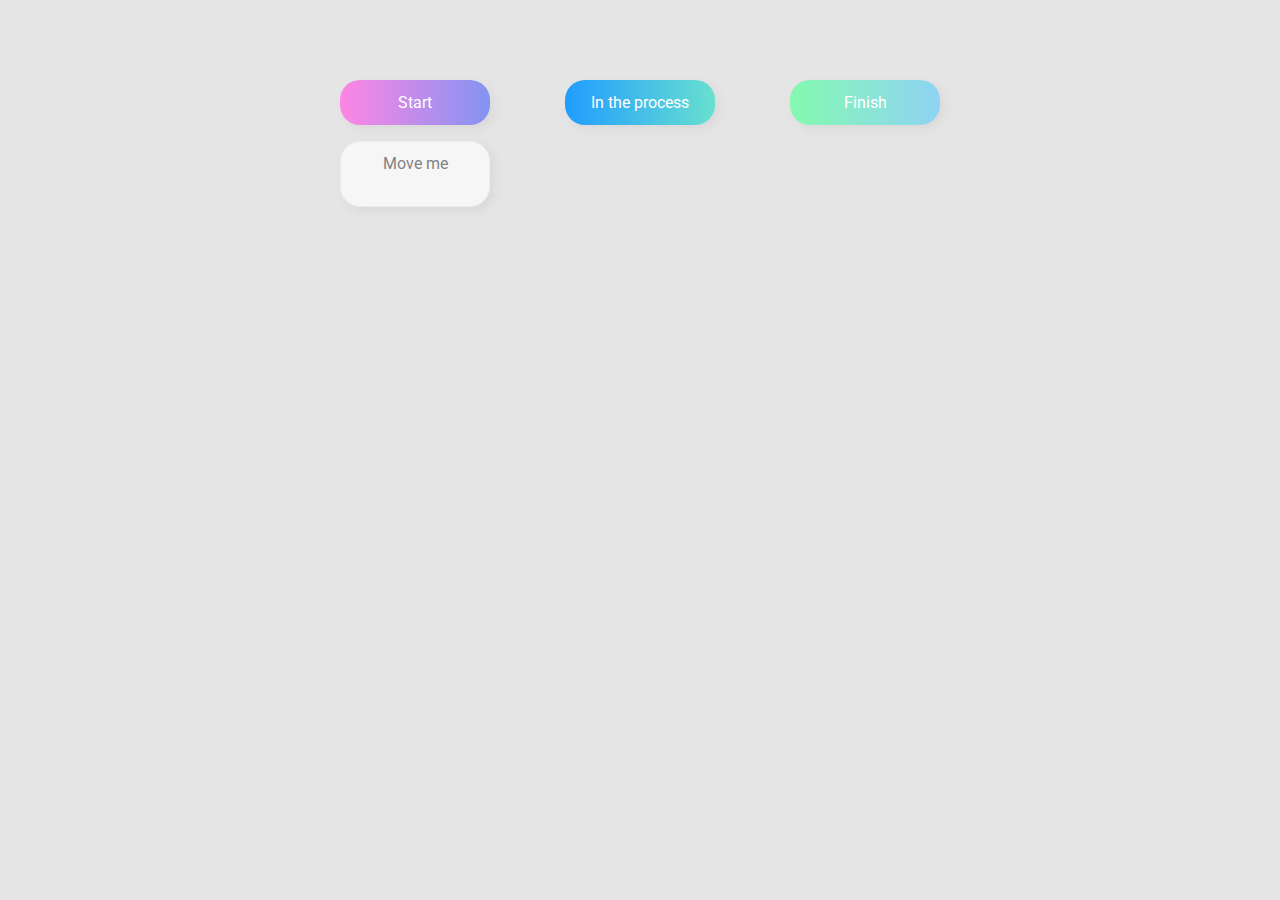
<file: 02-drag-n-drop-sources/index.html>
<!DOCTYPE html>
<html lang="en">
  <head>
    <meta charset="UTF-8" />
    <meta name="viewport" content="width=device-width, initial-scale=1.0" />
    <link rel="stylesheet" href="styles.css" />
    <title>Drag & Drop | Проект 2</title>
  </head>
  <body>
    <div>
      <div class="row">
          <div class="col-header start">Start</div>
          <div class="col-header progress">In the process</div>
          <div class="col-header done">Finish</div>
      </div>

      <div class="row">
        <div class="placeholder">
          <div class="item" 
          draggable="true">Move me</div>
        </div>
        <div class="placeholder"></div>
        <div class="placeholder"></div>
      </div>
      
    </div>
    <script src="app.js"></script>
  </body>
</html>
</file>
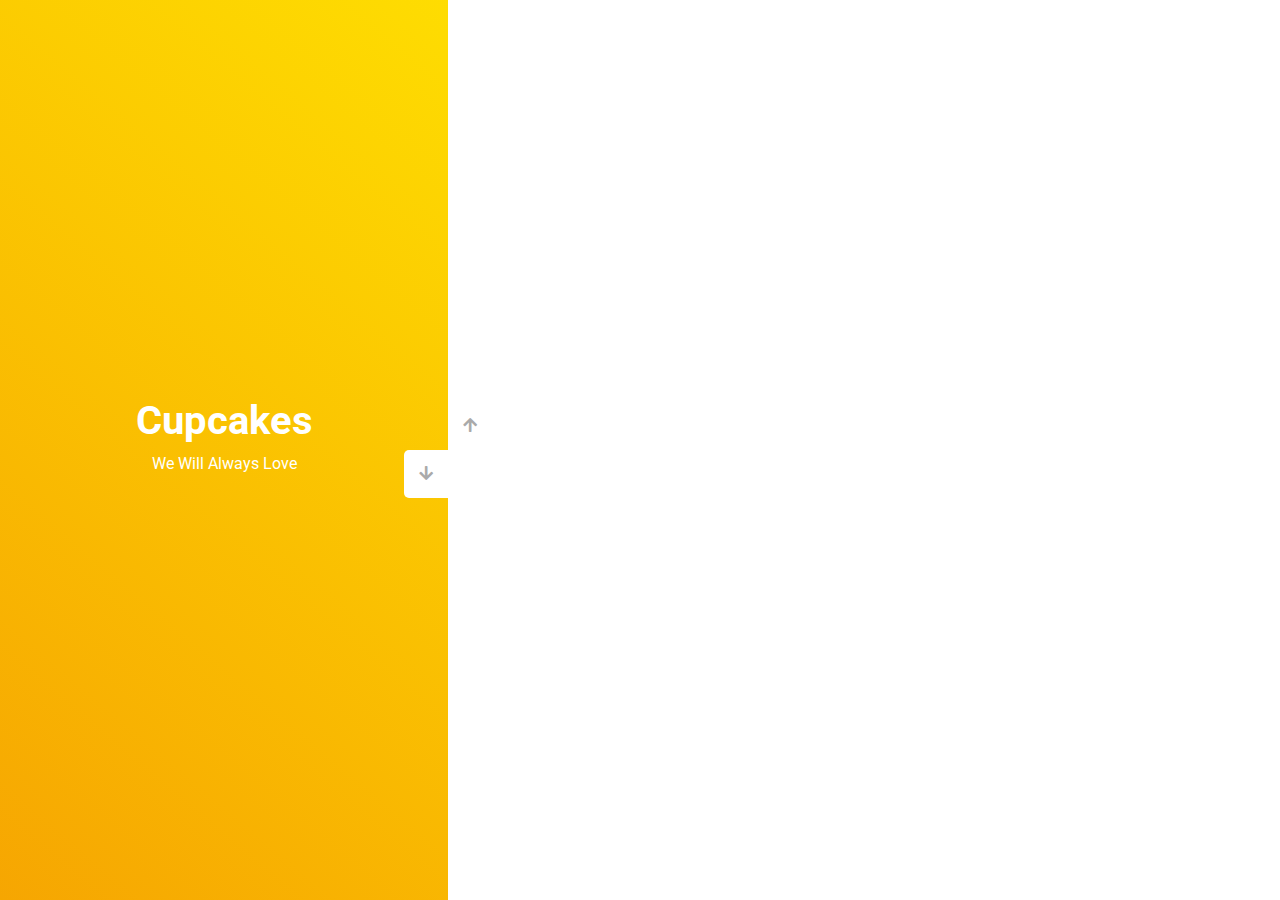
<file: 03-slider-sources/index.html>
<!DOCTYPE html>
<html lang="en">
  <head>
    <meta charset="UTF-8" />
    <meta name="viewport" content="width=device-width, initial-scale=1.0" />
    <link
      rel="stylesheet"
      href="https://cdnjs.cloudflare.com/ajax/libs/font-awesome/5.15.1/css/all.min.css"
    />
    <link rel="stylesheet" href="style.css" />
    <title>Слайдер | Проект 3</title>
  </head>
  <body>
    <div class="container">
      <div class="sidebar">
        <div style="background: linear-gradient(229.99deg, #008532 -26%, #006325 145%);">
          <h1>Macaroons</h1>
          <p>We Will Always Love</p>
        </div>
        <div style="background: linear-gradient(229.99deg, #11DEE9 -26%, #017E8B 145%);">
          <h1>Cake pops</h1>
          <p>We Will Always Love</p>
        </div>
        <div style="background: linear-gradient(221.87deg, #37130e 1%, #6d251c 128%);">
          <h1>Cakes</h1>
          <p>We Will Always Love</p>
        </div>
        <div style="background: linear-gradient(220.16deg, #FFE101 -8%, #F39102 138%);">
          <h1>Cupcakes</h1>
          <p>We Will Always Love</p>
        </div>
      </div>
      <div class="main-slide">
        <div
          style="
            background-image: url('https://images.unsplash.com/photo-1599785209615-a35f883d93c8?ixid=MnwxMjA3fDB8MHxwaG90by1wYWdlfHx8fGVufDB8fHx8&ixlib=rb-1.2.1&auto=format&fit=crop&w=873&q=80');
          "
        ></div>
        <div
          style="
            background-image: url('https://images.unsplash.com/photo-1568827999250-3f6afff96e66?ixid=MnwxMjA3fDB8MHxwaG90by1wYWdlfHx8fGVufDB8fHx8&ixlib=rb-1.2.1&auto=format&fit=crop&w=871&q=80');
          "
        ></div>
        <div
          style="
            background-image: url('https://images.unsplash.com/photo-1555526148-7d64113f1574?ixid=MnwxMjA3fDB8MHxwaG90by1wYWdlfHx8fGVufDB8fHx8&ixlib=rb-1.2.1&auto=format&fit=crop&w=1170&q=80');
          "
        ></div>
        <div
          style="
            background-image: url('https://images.unsplash.com/photo-1520352823777-923f7151a680?ixlib=rb-1.2.1&ixid=MnwxMjA3fDB8MHxwaG90by1wYWdlfHx8fGVufDB8fHx8&auto=format&fit=crop&w=1169&q=80');
          "
        ></div>
      </div>
      <div class="controls">
        <button class="down-button">
          <i class="fas fa-arrow-down"></i>
        </button>
        <button class="up-button">
          <i class="fas fa-arrow-up"></i>
        </button>
      </div>
    </div>
    <script src="app.js"></script>
  </body>
</html>
</file>
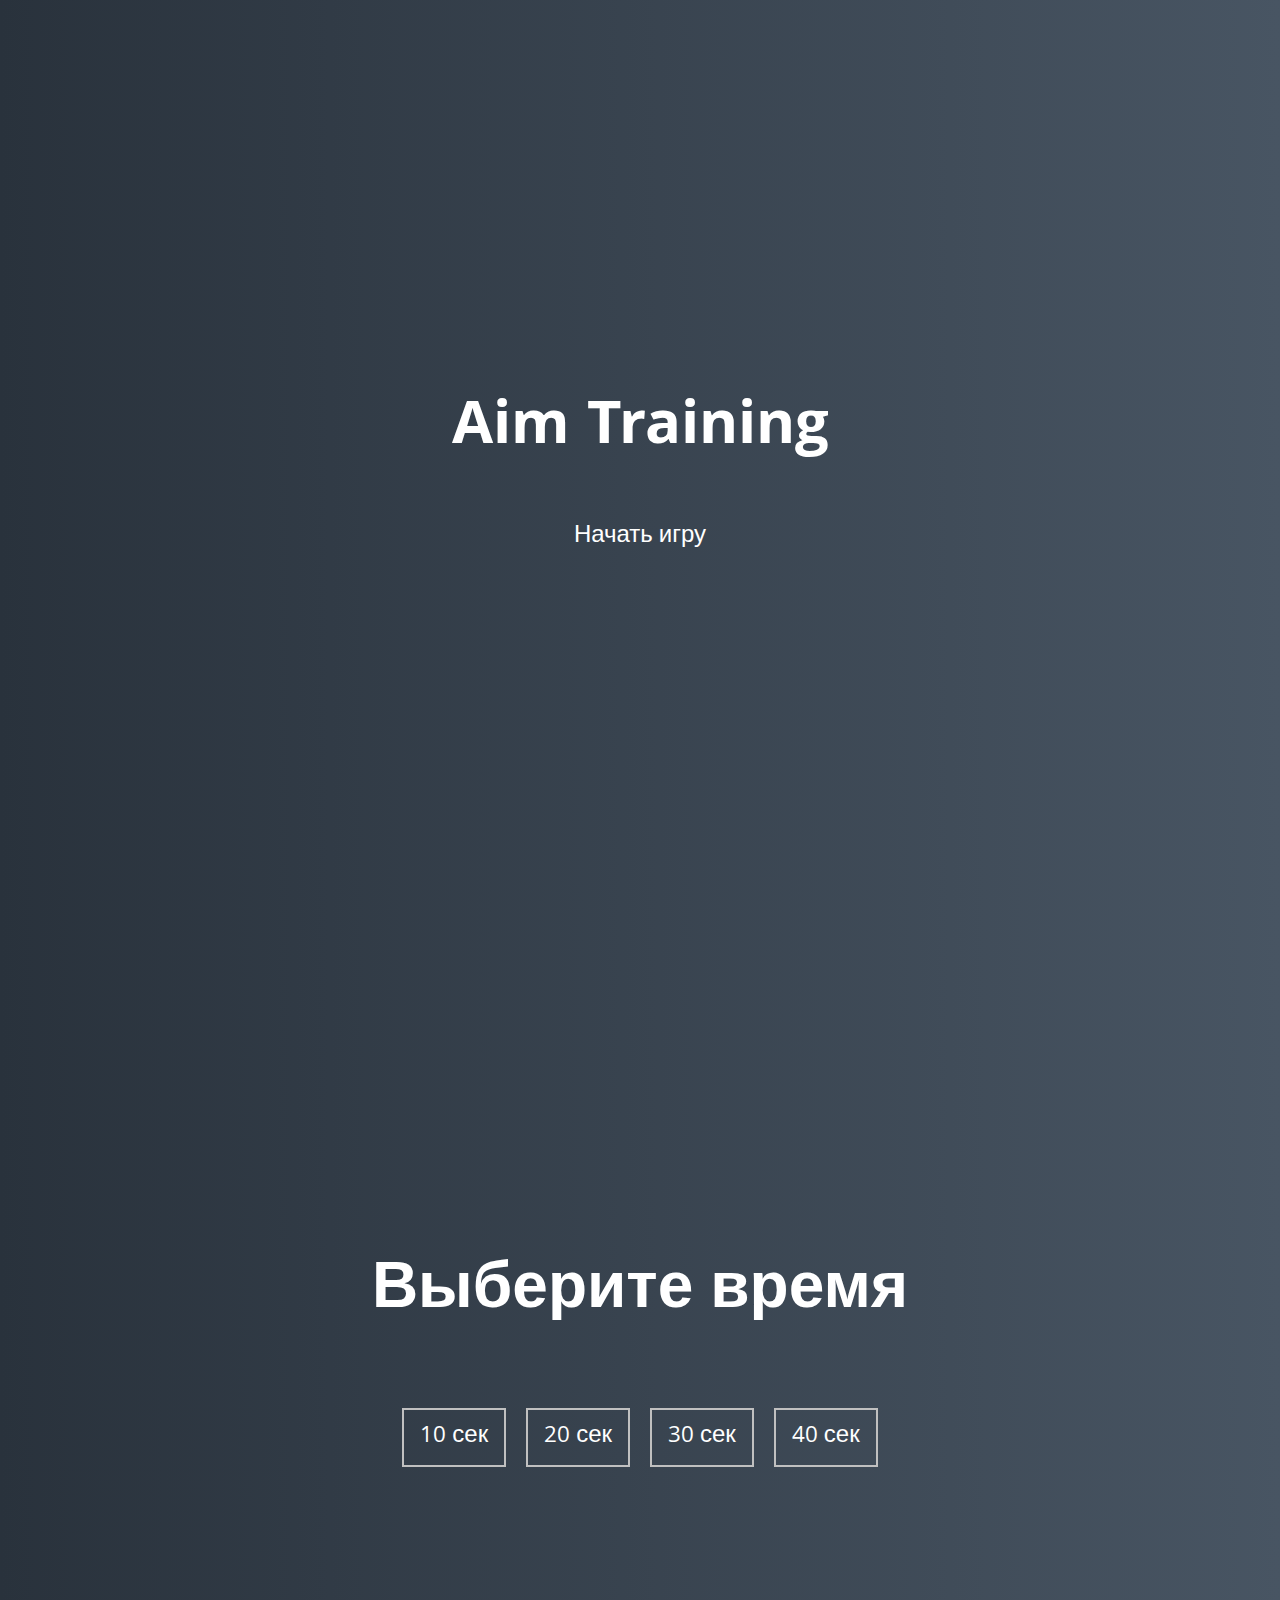
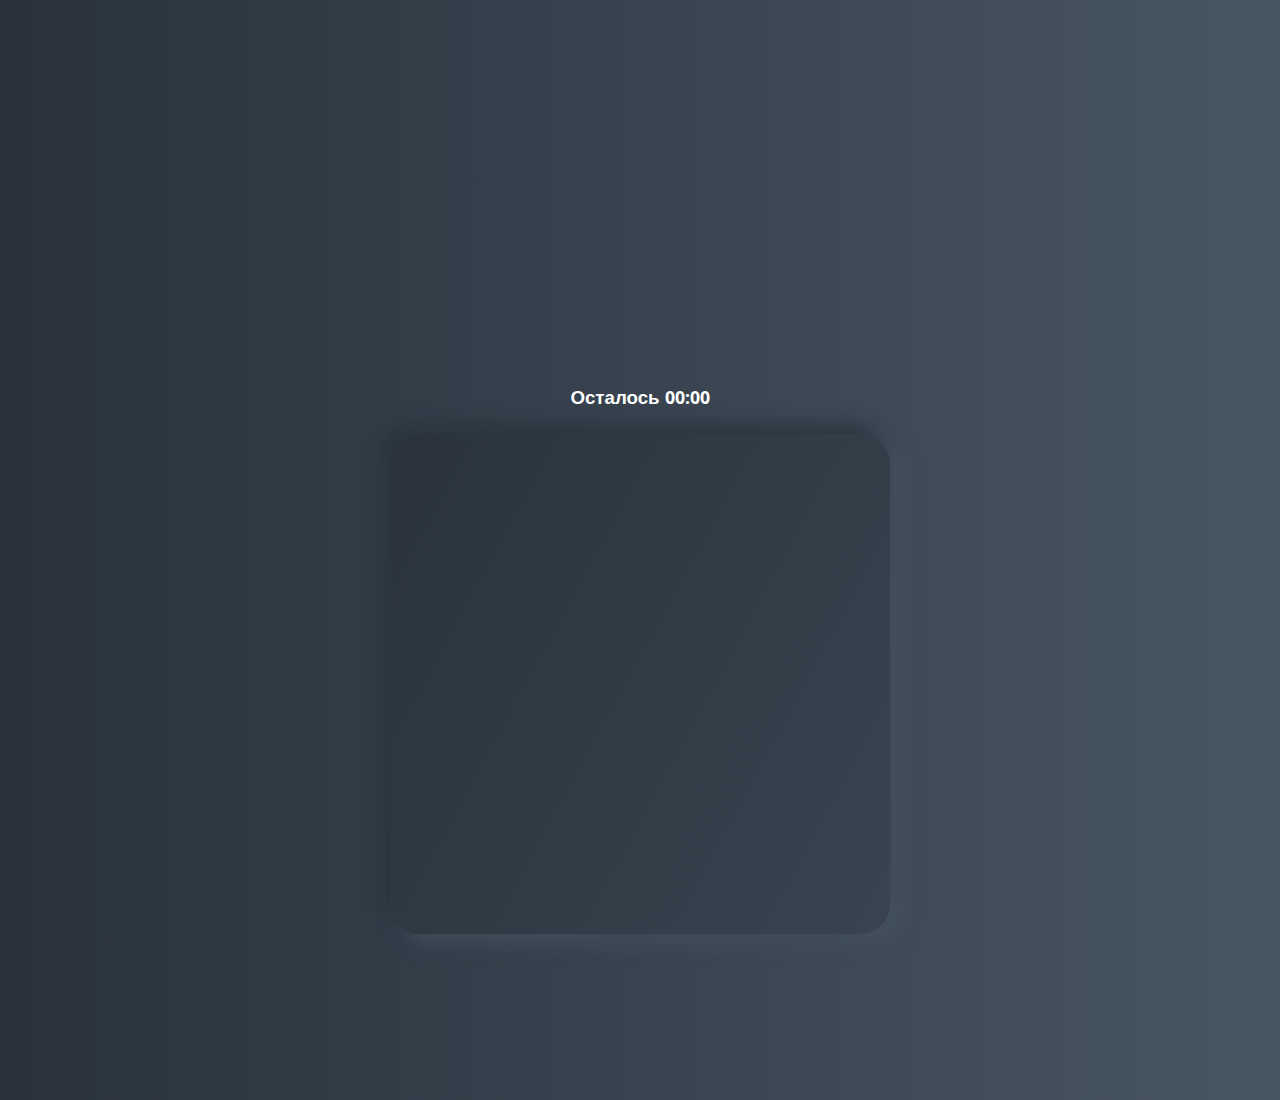
<file: 05-aim-game-sources — ДЗ/index.html>
<!DOCTYPE html>
<html lang="en">
  <head>
    <meta charset="UTF-8" />
    <meta name="viewport" content="width=device-width, initial-scale=1.0" />
    <link rel="stylesheet" href="styles.css" />
    <title>Aim Training | Проект 5</title>
  </head>
  <body>
    <div class="screen">
      <h1>Aim Training</h1>
      <a href="#" class="start" id="start">Начать игру</a>
    </div>

    <div class="screen">
      <h1>Выберите время</h1>
      <ul class="time-list" id="time-list">
        <li>
          <button class="time-btn" data-time="10">
            10 сек
          </button>
        </li>
        <li>
          <button class="time-btn" data-time="20">
            20 сек
          </button>
        </li>
        <li>
          <button class="time-btn" data-time="30">
            30 сек
          </button>
        </li>
        <li>
          <button class="time-btn" data-time="40">
            40 сек
          </button>
        </li>
      </ul>
    </div>

    <div class="screen">
      <h3>Осталось <span id="time">00:00</span></h3>
      <div class="board" id="board"></div>
    </div>
    <script src="app.js"></script>
  </body>
</html>
</file>
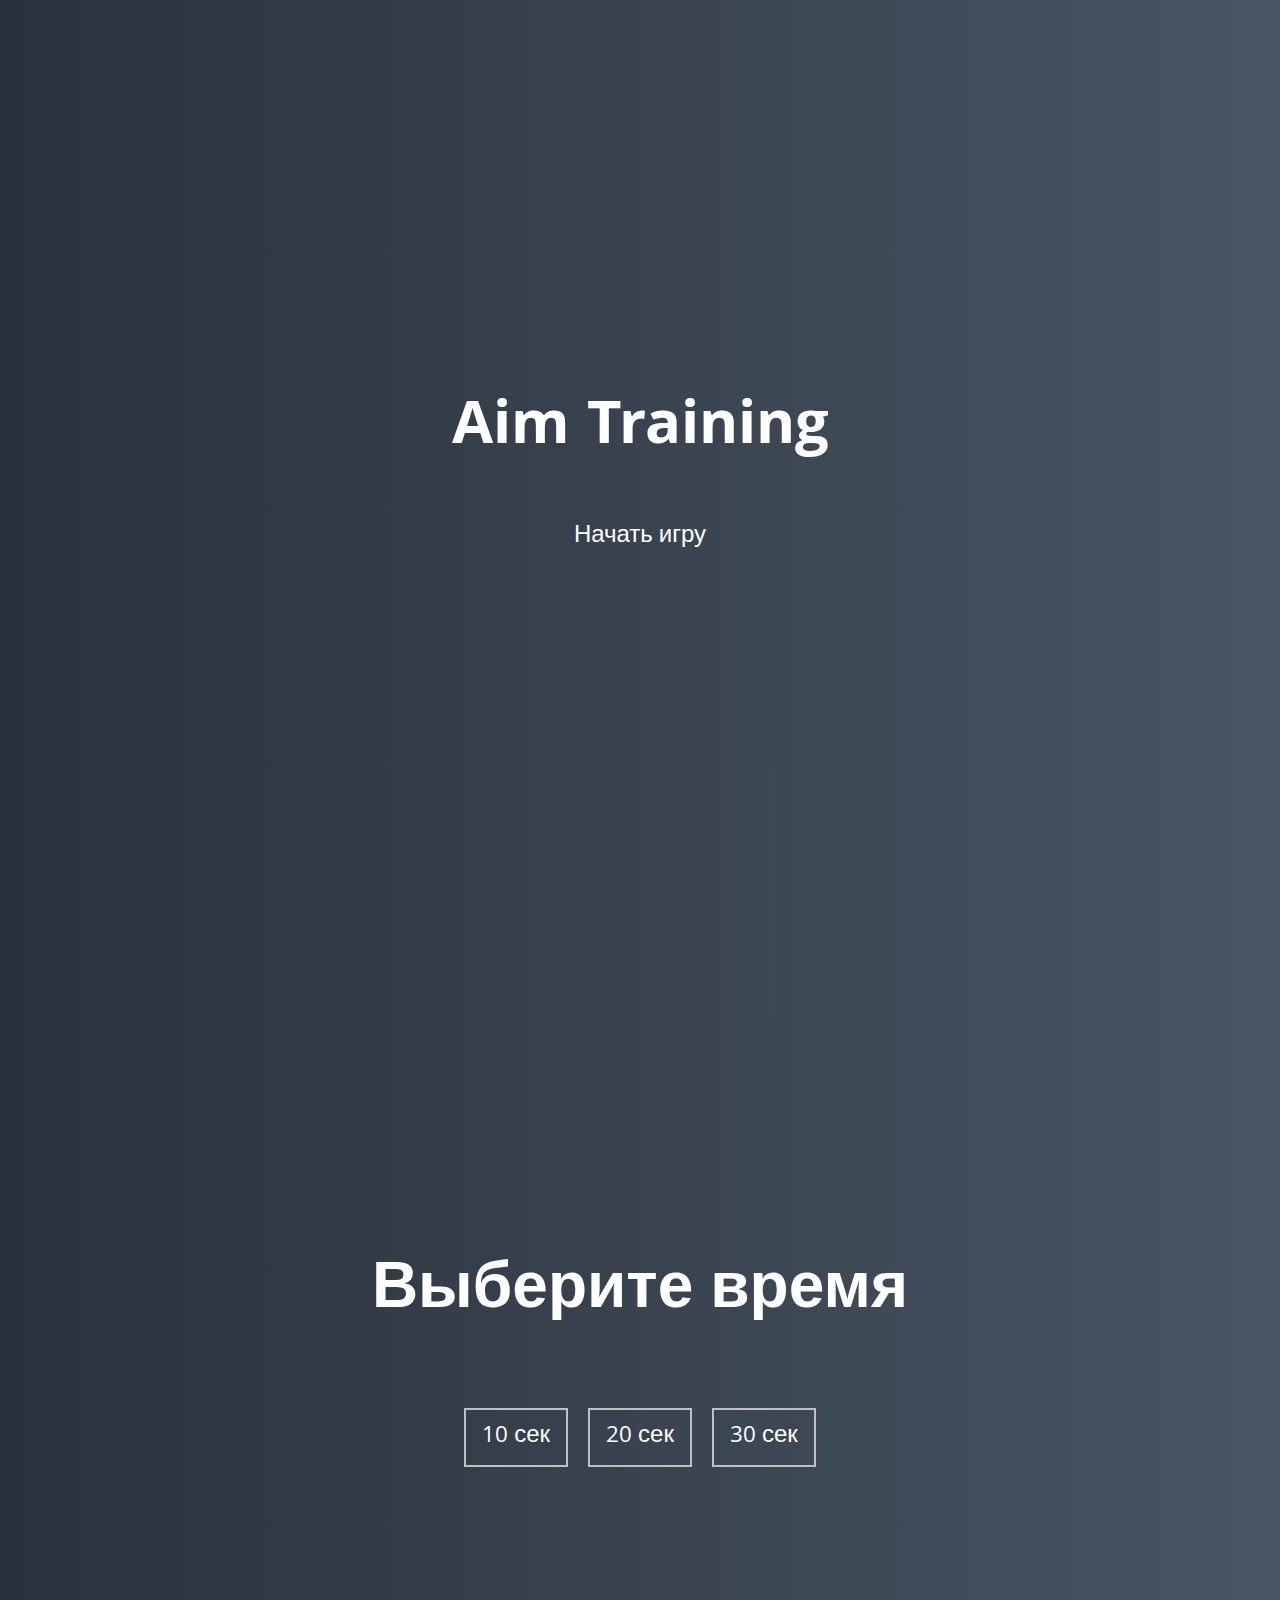
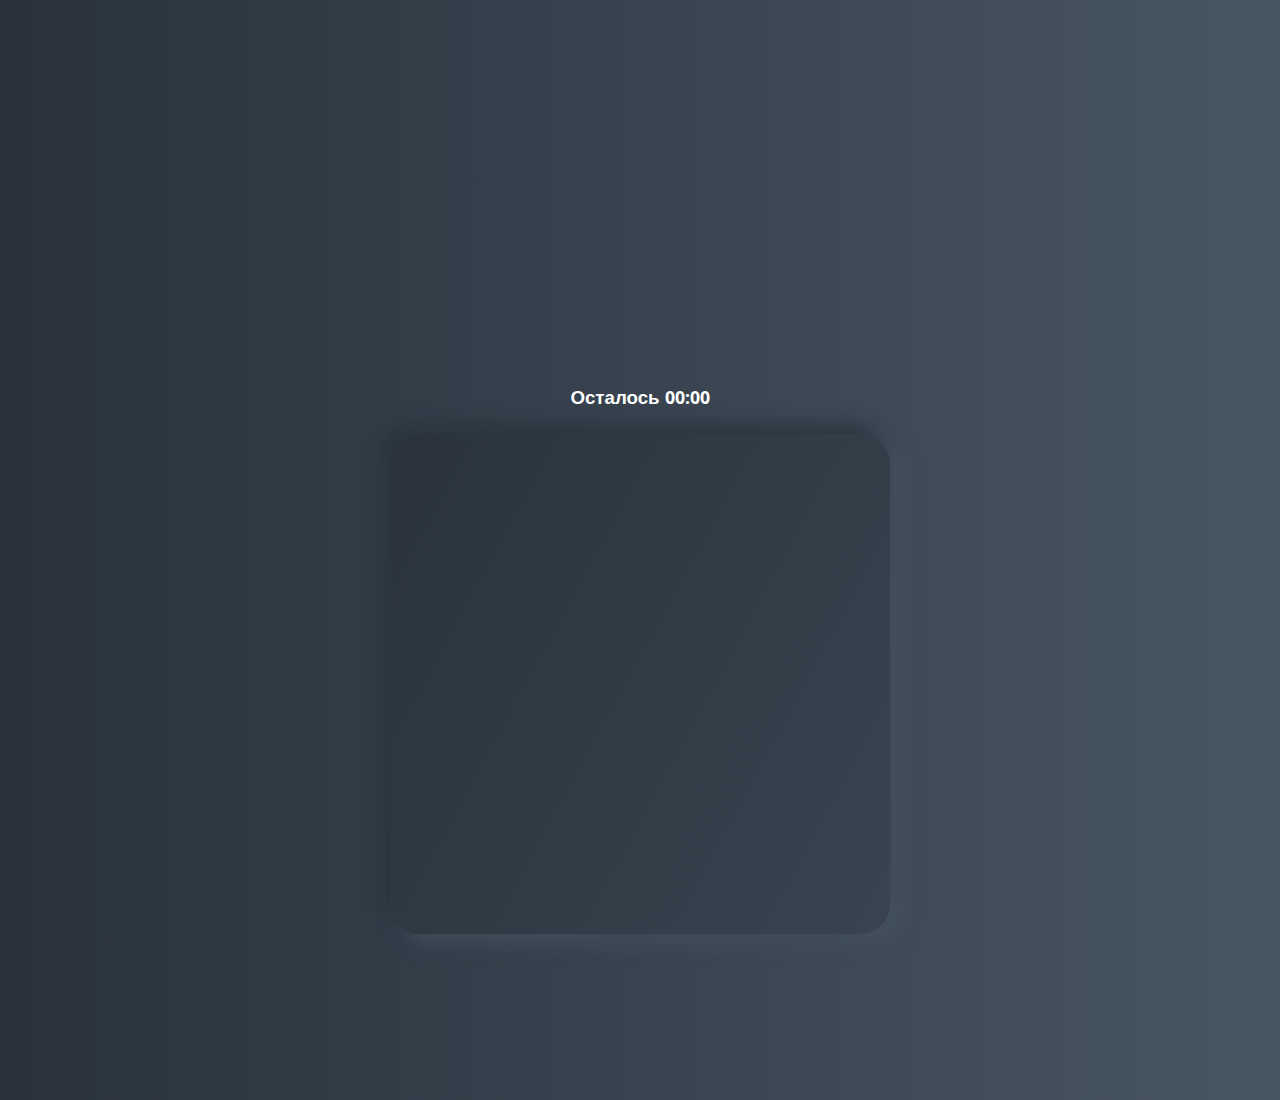
<file: 05-aim-game-sources/index.html>
<!DOCTYPE html>
<html lang="en">
  <head>
    <meta charset="UTF-8" />
    <meta name="viewport" content="width=device-width, initial-scale=1.0" />
    <link rel="stylesheet" href="styles.css" />
    <title>Aim Training | Проект 5</title>
  </head>
  <body>
    <div class="screen">
      <h1>Aim Training</h1>
      <a href="#" class="start" id="start">Начать игру</a>
    </div>

    <div class="screen">
      <h1>Выберите время</h1>
      <ul class="time-list" id="time-list">
        <li>
          <button class="time-btn" data-time="10">
            10 сек
          </button>
        </li>
        <li>
          <button class="time-btn" data-time="20">
            20 сек
          </button>
        </li>
        <li>
          <button class="time-btn" data-time="30">
            30 сек
          </button>
        </li>
      </ul>
    </div>

    <div class="screen">
      <h3>Осталось <span id="time">00:00</span></h3>
      <div class="board" id="board"></div>
    </div>
    <script src="app.js"></script>
  </body>
</html>
</file>
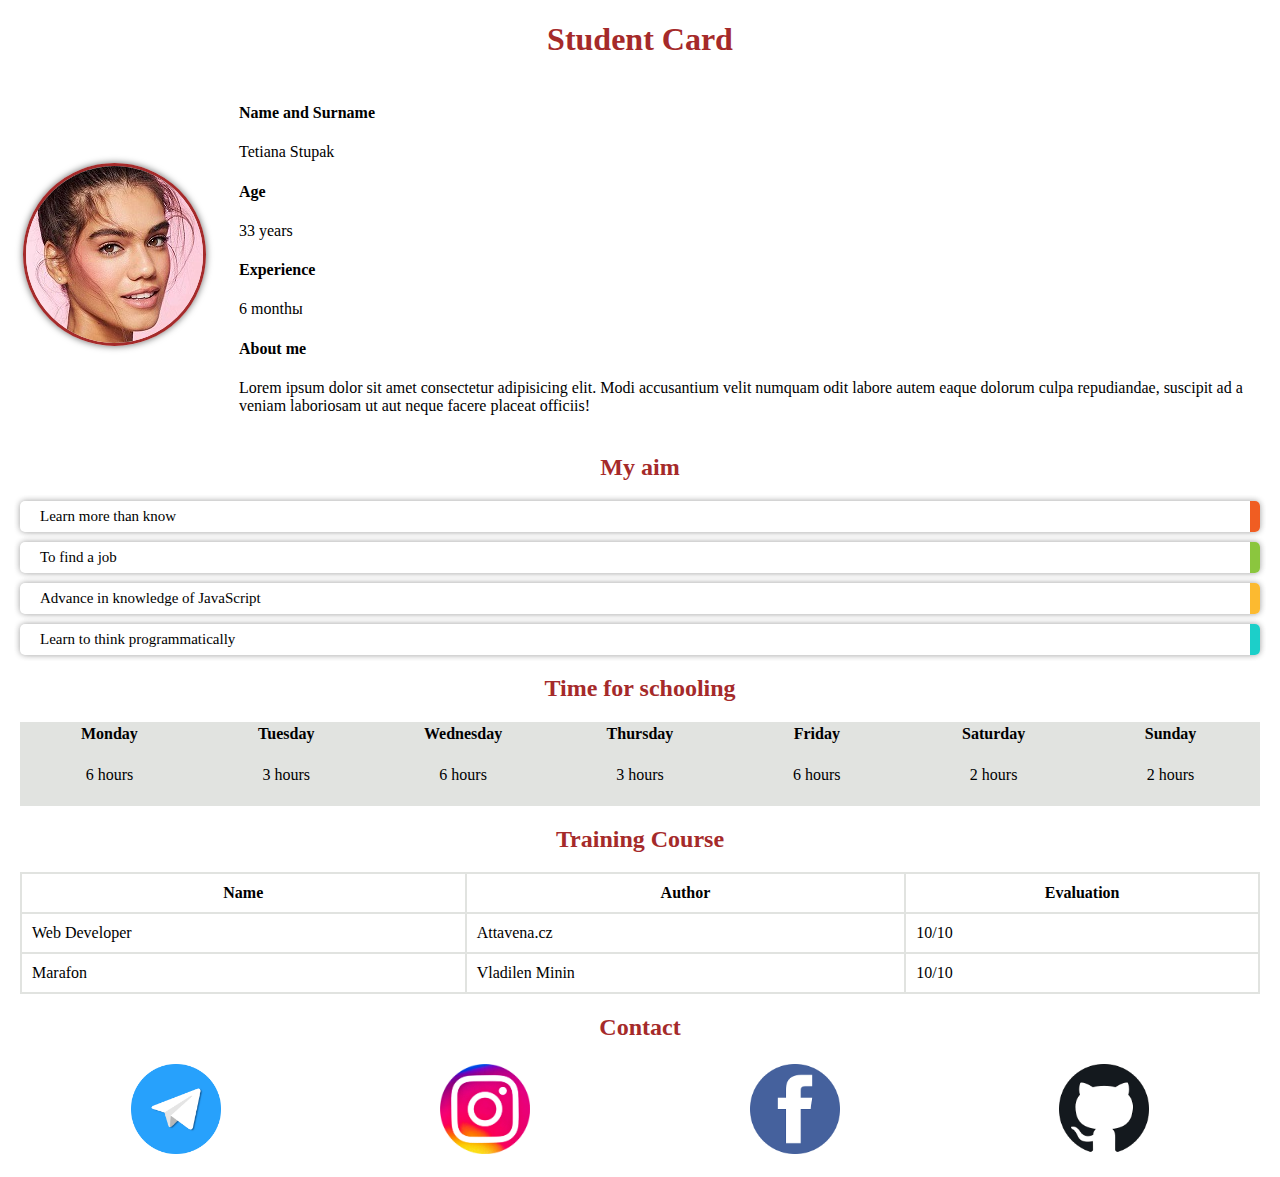
<file: Front end kurz/Student Card/index.html>
<!DOCTYPE html>
<html lang="en">
<head>
    <meta charset="UTF-8">
    <meta http-equiv="X-UA-Compatible" content="IE=edge">
    <meta name="viewport" content="width=device-width, initial-scale=1.0">
    <link rel="stylesheet" href="style.css">
    <title>Student Card</title>
</head>
<body>
    <h1>Student Card</h1>
    <div class="containeraboutme">
        <div
            class="aboutme">
            <table>
                <tr> 
                 <td><img src="img/avatar.jpg" alt="avatar" class="round"></td>
                 <td class="info">
                    <h4>Name and Surname</h4>
                    <p>Tetiana Stupak</p>
                    <h4>Age</h4>
                    <p>33 years</p>
                    <h4>Experience</h4>
                    <p>6  monthы</p>
                    <h4>About me</h4>
                    <p>Lorem ipsum dolor sit amet consectetur adipisicing elit. Modi accusantium velit numquam odit labore autem eaque dolorum culpa repudiandae, suscipit ad a veniam laboriosam ut aut neque facere placeat officiis!</p>
                 </td>
                </tr>
               </table>
        </div>
    </div>
    <div class="container">
        <div
            class="myaim">
            <h2>My aim</h2>
            <ul class="border">
                <li>Learn more than know</li>
                <li>To find a job</li>
                <li>Advance in knowledge of JavaScript</li>
                <li>Learn to think programmatically</li>
            </ul>
        </div>
    </div>
    <div class="container">
        <div
            class="time-school">
            <h2>Time for schooling</h2>
            <table class="schooling">
                 <tr>
                  <th>Monday</th>
                  <th>Tuesday</th>
                  <th>Wednesday</th>
                  <th>Thursday</th>
                  <th>Friday</th>
                  <th>Saturday</th>
                  <th>Sunday</th>
                 </tr>
                <tr>
                  <td>6 hours</td>
                  <td>3 hours</td>
                  <td>6 hours</td>
                  <td>3 hours</td>
                  <td>6 hours</td>
                  <td>2 hours</td>
                  <td>2 hours</td>
                </tr>
            </table>
        </div>
    </div>
    <div class="container">
        <h2>Training Course</h2>
        <div
            class="training">
            <table class="course">
                <tr>
                  <th>Name</th>
                  <th>Author</th>
                  <th>Evaluation</th>
                </tr>
                <tr>
                  <td>Web Developer</td>
                  <td>Attavena.cz</td>
                  <td>10/10</td>
                </tr>
                <tr>
                  <td>Marafon</td>
                  <td>Vladilen Minin</td>
                  <td>10/10</td>
                </tr>
              </table>
        </div>
    </div>
    <div class="container">
        <div
            class="contaсtme">
            <h2>Contact</h2>
            <table class="contact">
                <tr>
                    <td> 
                      <a title="Telegram" href="https://t.me/tetianastupak" target="_blank"><img src="img/telegram.png" alt="telegram icon"></a>
                    </td>
                    <td>
                        <a title="Instagram" href="https://www.instagram.com/tesepr" target="_blank"><img src="img/instagram.png" alt="instagram icon"></a>
                    </td>
                    <td>
                        <a title="Facebook" href="https://www.facebook.com/prokopiuk.ts" target="_blank"><img src="img/facebook.png" alt="facebook icon"></a>
                    </td>
                    <td>
                        <a title="" href="https://github.com/TetianaStupak" target="_blank"><img src="img/github.png" alt="github icon"></a>
                    </td>
                </tr>
            </table>            
    </div>
</body>
</html>
</file>
<file: 02-drag-n-drop-sources/styles.css>
@import url('https://fonts.googleapis.com/css?family=Roboto&display=swap');

* {
  box-sizing: border-box;
}

body {
  font-family: 'Roboto', sans-serif;
  background-color: #e5e5e5;
  display: flex;
  padding-top: 5rem;
  justify-content: center;
  overflow: hidden;
  margin: 0;
}

.row {
  display: flex;
  width: 600px;
  justify-content: space-between;
  text-align: center;
  margin-bottom: 1rem;
}

.col-header {
  width: 150px;
  box-shadow: 4px 4px 9px rgba(198, 198, 198, 0.36);
  border-radius: 20px;
  padding: 0.8rem 1rem;
  color: #fff;
}

.item {
  width: 150px;
  height: 66px;
  border: 1px solid #eee;
  box-shadow: 4px 4px 9px rgba(198, 198, 198, 0.36);
  border-radius: 20px;
  background: #f7f6f7;
  padding: 0.8rem 1rem;
  color: #828282;
  text-align: center;
  cursor: grab;
}

.item:active {
  cursor: grabbing;
}

.placeholder {
  width: 150px;
  height: 66px;
}

.start {
  background: linear-gradient(90deg, #ff85e4 0%, #229efd 179.25%);
}

.progress {
  background: linear-gradient(90deg, #209cff 0%, #68e0cf 100%);
}

.done {
  background: linear-gradient(90deg, #84fab0 0%, #8fd3f4 100%);
}

.hold {
  border: 2px solid #8ed7ed;
  background-color: #d8d8ec;
}

.hide {
  display: none;
}

.hovered {
  border-top: 2px solid #8ed7ed;
}
</file>
<file: 03-slider-sources/style.css>
@import url('https://fonts.googleapis.com/css?family=Roboto&display=swap');

* {
  box-sizing: border-box;
  margin: 0;
  padding: 0;
}

body {
  font-family: 'Roboto', sans-serif;
  height: 100vh;
}

.container {
  position: relative;
  overflow: hidden;
  width: 100vw;
  height: 100vh;
}

.sidebar {
  height: 100%;
  width: 35%;
  position: absolute;
  top: 0;
  left: 0;
  transition: transform 0.5s ease-in-out;
}

.sidebar > div {
  height: 100%;
  width: 100%;
  display: flex;
  flex-direction: column;
  align-items: center;
  justify-content: center;
  color: #fff;
}

.sidebar h1 {
  font-size: 40px;
  margin-bottom: 10px;
  margin-top: -30px;
}

.main-slide {
  height: 100%;
  position: absolute;
  top: 0;
  left: 35%;
  width: 65%;
  transition: transform 0.5s ease-in-out;
}

.main-slide > div {
  background-repeat: no-repeat;
  background-size: cover;
  background-position: center center;
  height: 100%;
  width: 100%;
}

button {
  background-color: #fff;
  border: none;
  color: #aaa;
  cursor: pointer;
  font-size: 16px;
  padding: 15px;
}

button:hover {
  color: #222;
}

button:focus {
  outline: none;
}

.container .controls button {
  position: absolute;
  left: 35%;
  top: 50%;
  z-index: 100;
}

.container .controls .down-button {
  transform: translateX(-100%);
  border-top-left-radius: 5px;
  border-bottom-left-radius: 5px;
}

.container .controls .up-button {
  transform: translateY(-100%);
  border-top-right-radius: 5px;
  border-bottom-right-radius: 5px;
}
</file>
<file: 05-aim-game-sources — ДЗ/styles.css>
@import url('https://fonts.googleapis.com/css?family=Khula&display=swap');

* {
  box-sizing: border-box;
}

body {
  color: #fff;
  font-family: 'Khula', sans-serif;
  height: 100vh;
  overflow: hidden;
  margin: 0;
  text-align: center;
}

a {
  color: #fff;
  text-decoration: none;
}

a:hover {
  color: #16D9E3;
}

.start {
  font-size: 1.5rem;
}

h1 {
  line-height: 1.4;
  font-size: 4rem;
}

.screen {
  display: flex;
  flex-direction: column;
  align-items: center;
  justify-content: center;
  height: 100vh;
  width: 100vw;
  transition: margin 0.5s ease-out;
  background: linear-gradient(90deg, #29323C 0%, #485563 100%);
}

.screen.up {
  margin-top: -100vh;
}

.time-list {
  display: flex;
  flex-wrap: wrap;
  justify-content: center;
  list-style: none;
  padding: 0;
}

.time-list li {
  margin: 10px;
}

.time-btn {
  background-color: transparent;
  border: 2px solid #C0C0C0;
  color: #fff;
  cursor: pointer;
  font-family: inherit;
  padding: .5rem 1rem;
  font-size: 1.5rem;
}

.time-btn:hover {
  border: 2px solid #16D9E3;
  color: #16D9E3;
}

.hide {
  opacity: 0;
}

.primary {
  color: #16D9E3;
}

.board {
  display: flex;
  justify-content: center;
  align-items: center;
  position: relative;
  width: 500px;
  height: 500px;
  background: linear-gradient(118.38deg, #29323C -4.6%, #485563 200.44%);
  box-shadow: -8px -8px 20px #2A333D, 10px 7px 20px #475462;
  border-radius: 30px;
  overflow: hidden;
}

.circle {
  background-color: linear-gradient(90deg, #16D9E3 0%, #30C7EC 47%, #46AEF7 100%);
  position: absolute;
  border-radius: 50%;
  cursor: pointer;
}
</file>
<file: 05-aim-game-sources/styles.css>
@import url('https://fonts.googleapis.com/css?family=Khula&display=swap');

* {
  box-sizing: border-box;
}

body {
  color: #fff;
  font-family: 'Khula', sans-serif;
  height: 100vh;
  overflow: hidden;
  margin: 0;
  text-align: center;
}

a {
  color: #fff;
  text-decoration: none;
}

a:hover {
  color: #16D9E3;
}

.start {
  font-size: 1.5rem;
}

h1 {
  line-height: 1.4;
  font-size: 4rem;
}

.screen {
  display: flex;
  flex-direction: column;
  align-items: center;
  justify-content: center;
  height: 100vh;
  width: 100vw;
  transition: margin 0.5s ease-out;
  background: linear-gradient(90deg, #29323C 0%, #485563 100%);
}

.screen.up {
  margin-top: -100vh;
}

.time-list {
  display: flex;
  flex-wrap: wrap;
  justify-content: center;
  list-style: none;
  padding: 0;
}

.time-list li {
  margin: 10px;
}

.time-btn {
  background-color: transparent;
  border: 2px solid #C0C0C0;
  color: #fff;
  cursor: pointer;
  font-family: inherit;
  padding: .5rem 1rem;
  font-size: 1.5rem;
}

.time-btn:hover {
  border: 2px solid #16D9E3;
  color: #16D9E3;
}

.hide {
  opacity: 0;
}

.primary {
  color: #16D9E3;
}

.board {
  display: flex;
  justify-content: center;
  align-items: center;
  position: relative;
  width: 500px;
  height: 500px;
  background: linear-gradient(118.38deg, #29323C -4.6%, #485563 200.44%);
  box-shadow: -8px -8px 20px #2A333D, 10px 7px 20px #475462;
  border-radius: 30px;
  overflow: hidden;
}

.circle {
  background: linear-gradient(90deg, #16D9E3 0%, #30C7EC 47%, #46AEF7 100%);
  position: absolute;
  border-radius: 50%;
  cursor: pointer;
}
</file>
<file: Front end kurz/Student Card/style.css>
@import url('https://fonts.googleapis.com/css2?family=Andada+Pro:ital,wght@0,400;0,500;0,600;0,700;0,800;1,400;1,500;1,600;1,700;1,800&display=swap');

* {
    box-sizing: border-box;
  }

body {
    margin: 20px;
}

h1 {
    text-align: center;
    color: brown;
}
h2 {
    text-align: center;
    color: brown;
}
h5 {
    color: brown;
}
.round {
    border-radius: 50%; 
    border: 3px solid brown;
    box-shadow: 0 0 7px #666; 
}
.info {
    padding-left: 30px;
}

.border {
    list-style: none;
    padding: 0;
}
.border li {
    padding: 7px 20px;
    margin-bottom: 10px;
    border-radius: 5px;
    border-right: 10px solid #f05d22; 
    box-shadow: 2px -2px 5px 0 rgba(0,0,0,.1),
        -2px -2px 5px 0 rgba(0,0,0,.1),
        2px 2px 5px 0 rgba(0,0,0,.1),
        -2px 2px 5px 0 rgba(0,0,0,.1);
    font-size: 15px;
    transition: 0.3s all linear;
}
.border li:nth-child(2){
    border-color: #8bc63e;
}
.border li:nth-child(3){
    border-color: #fcba30;
}
.border li:nth-child(4){
    border-color: #1ccfc9;
}  
.border li:hover {
    border-right: 10px solid transparent;
}
.border li:nth-child(1):hover {
    border-left: 10px solid #f05d22;
}
.border li:nth-child(2):hover {
    border-left: 10px solid #8bc63e;
}
.border li:nth-child(3):hover {
    border-left: 10px solid #fcba30;
}
.border li:nth-child(4):hover {
    border-left: 10px solid #1ccfc9;
}
    
.schooling {
    text-align: center;
    background: #E1E3E0;    
}
.time-school table {
    width: 100%; 
}
.time-school table td {
    padding: 20px;
}

.training th {
    border: 2px solid #E1E3E0;
    padding: 10px;
}
.training td {
    border: 2px solid #E1E3E0;
    text-align: left;
    padding: 10px;
}
.course {
    border-collapse: collapse;
    width: 100%;
}

.contact {
    width: 100%;
}
.contact img {
    width: 10vh;
    display: block;
    margin-left: auto;
    margin-right: auto 
}
</file>
